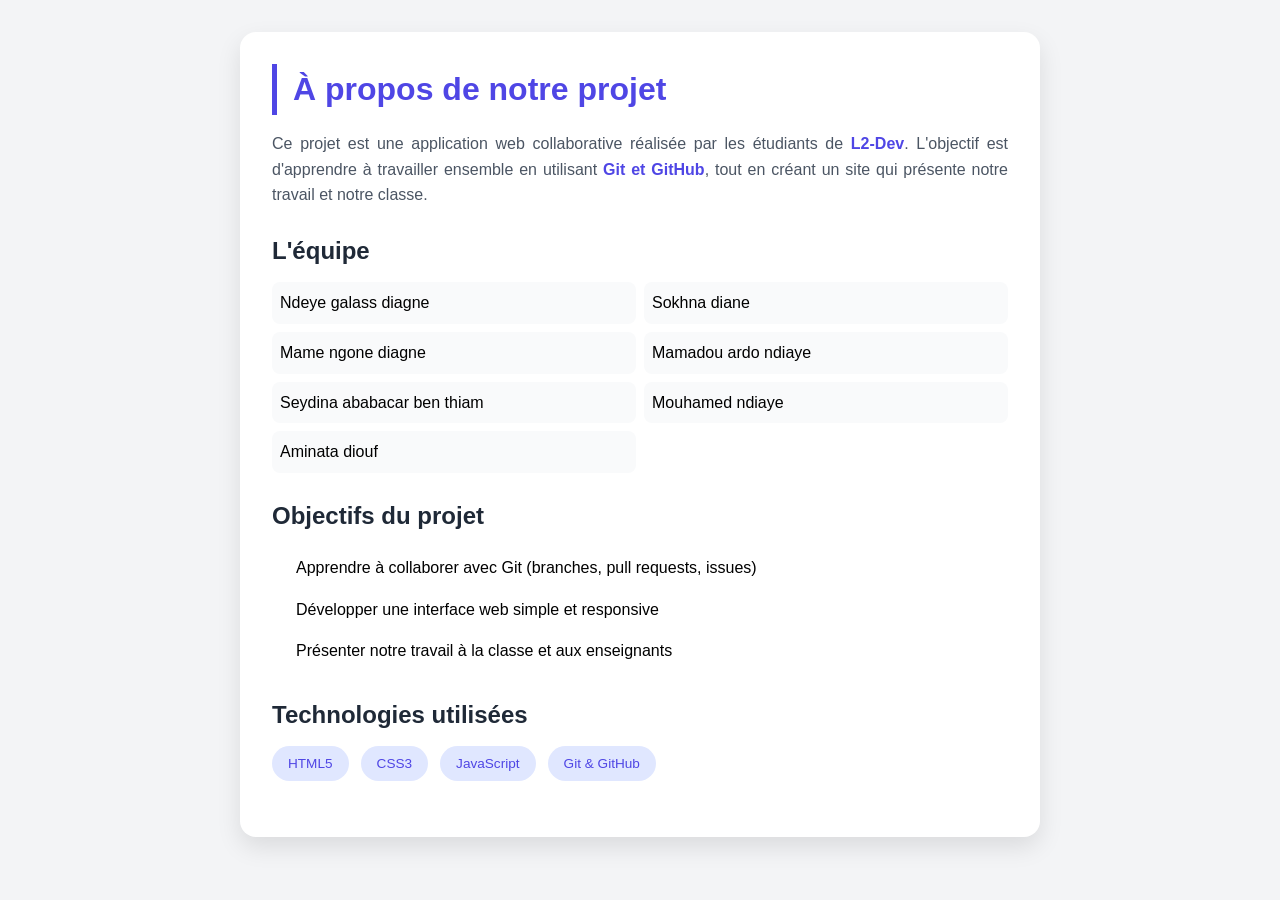
<file: about.html>
<!DOCTYPE html>
<html lang="fr">
<head>
    <meta charset="UTF-8">
    <meta name="viewport" content="width=device-width, initial-scale=1.0">
    <title>À propos - Projet L2-Dev</title>
    <style>
        * {
            margin: 0;
            padding: 0;
            box-sizing: border-box;
        }

        body {
            font-family: 'Segoe UI', Tahoma, Geneva, Verdana, sans-serif;
            background-color: #f3f4f6;
            line-height: 1.6;
        }

        nav {
            background-color: #4f46e5;
            padding: 1rem;
            box-shadow: 0 2px 4px rgba(0,0,0,0.1);
        }

        .nav-container {
            max-width: 800px;
            margin: 0 auto;
            display: flex;
            gap: 1.5rem;
            justify-content: center;
        }

        nav a {
            color: white;
            text-decoration: none;
            font-weight: 500;
            padding: 0.5rem 1rem;
            border-radius: 0.5rem;
            transition: background 0.3s;
        }

        nav a:hover {
            background-color: #6366f1;
        }

        .container {
            max-width: 800px;
            margin: 2rem auto;
            background: white;
            border-radius: 1rem;
            box-shadow: 0 10px 25px rgba(0,0,0,0.1);
            padding: 2rem;
        }

        h1 {
            font-size: 2rem;
            font-weight: bold;
            color: #4f46e5;
            margin-bottom: 1rem;
            border-left: 5px solid #4f46e5;
            padding-left: 1rem;
        }

        h2 {
            font-size: 1.5rem;
            font-weight: 600;
            color: #1f2937;
            margin-top: 1.5rem;
            margin-bottom: 0.75rem;
        }

        .description {
            color: #4b5563;
            margin-bottom: 1.5rem;
            text-align: justify;
        }

        .highlight {
            color: #4f46e5;
            font-weight: 600;
        }

        .team-grid {
            display: grid;
            grid-template-columns: repeat(auto-fill, minmax(250px, 1fr));
            gap: 0.5rem;
            margin-bottom: 1.5rem;
        }

        .team-grid li {
            list-style: none;
            padding: 0.5rem;
            background: #f9fafb;
            border-radius: 0.5rem;
            display: flex;
            align-items: center;
            gap: 0.5rem;
        }

        /* Liste classique */
        .simple-list {
            list-style: none;
            margin-bottom: 1.5rem;
        }

        .simple-list li {
            padding: 0.5rem 0;
            padding-left: 1.5rem;
            position: relative;
        }

        .simple-list li::before {
        
            position: absolute;
            left: 0;
        }

        /* Badges technologies */
        .tech-badges {
            display: flex;
            flex-wrap: wrap;
            gap: 0.75rem;
            margin-bottom: 1.5rem;
        }

        .badge {
            background-color: #e0e7ff;
            color: #4f46e5;
            padding: 0.4rem 1rem;
            border-radius: 2rem;
            font-size: 0.85rem;
            font-weight: 500;
        }

        /* Encadré info */
        .info-box {
            background-color: #eef2ff;
            border-left: 4px solid #4f46e5;
            padding: 1rem;
            border-radius: 0.5rem;
            margin-top: 1.5rem;
        }

        .info-box p {
            color: #1e1b4b;
            font-size: 0.9rem;
        }

    </style>
</head>
<body>

    <div class="container">
        <h1>À propos de notre projet</h1>
        
        <p class="description">
            Ce projet est une application web collaborative réalisée par les étudiants de 
            <span class="highlight">L2-Dev</span>. L'objectif est d'apprendre à travailler ensemble 
            en utilisant <span class="highlight">Git et GitHub</span>, tout en créant un site qui 
            présente notre travail et notre classe.
        </p>

        <h2>L'équipe</h2>
        <ul class="team-grid">
            <li>Ndeye galass diagne</li>
            <li>Sokhna diane</li>
            <li>Mame ngone diagne</li>
            <li>Mamadou ardo ndiaye</li>
            <li>Seydina ababacar ben thiam</li>
            <li>Mouhamed ndiaye</li>
            <li>Aminata diouf</li>
        </ul>

        <h2>Objectifs du projet</h2>
        <ul class="simple-list">
            <li>Apprendre à collaborer avec Git (branches, pull requests, issues)</li>
            <li>Développer une interface web simple et responsive</li>
            <li>Présenter notre travail à la classe et aux enseignants</li>
        </ul>

        <h2>Technologies utilisées</h2>
        <div class="tech-badges">
            <span class="badge">HTML5</span>
            <span class="badge">CSS3</span>
            <span class="badge">JavaScript</span>
            <span class="badge">Git & GitHub</span>
        </div>
    </div>

</body>
</html>
</file>
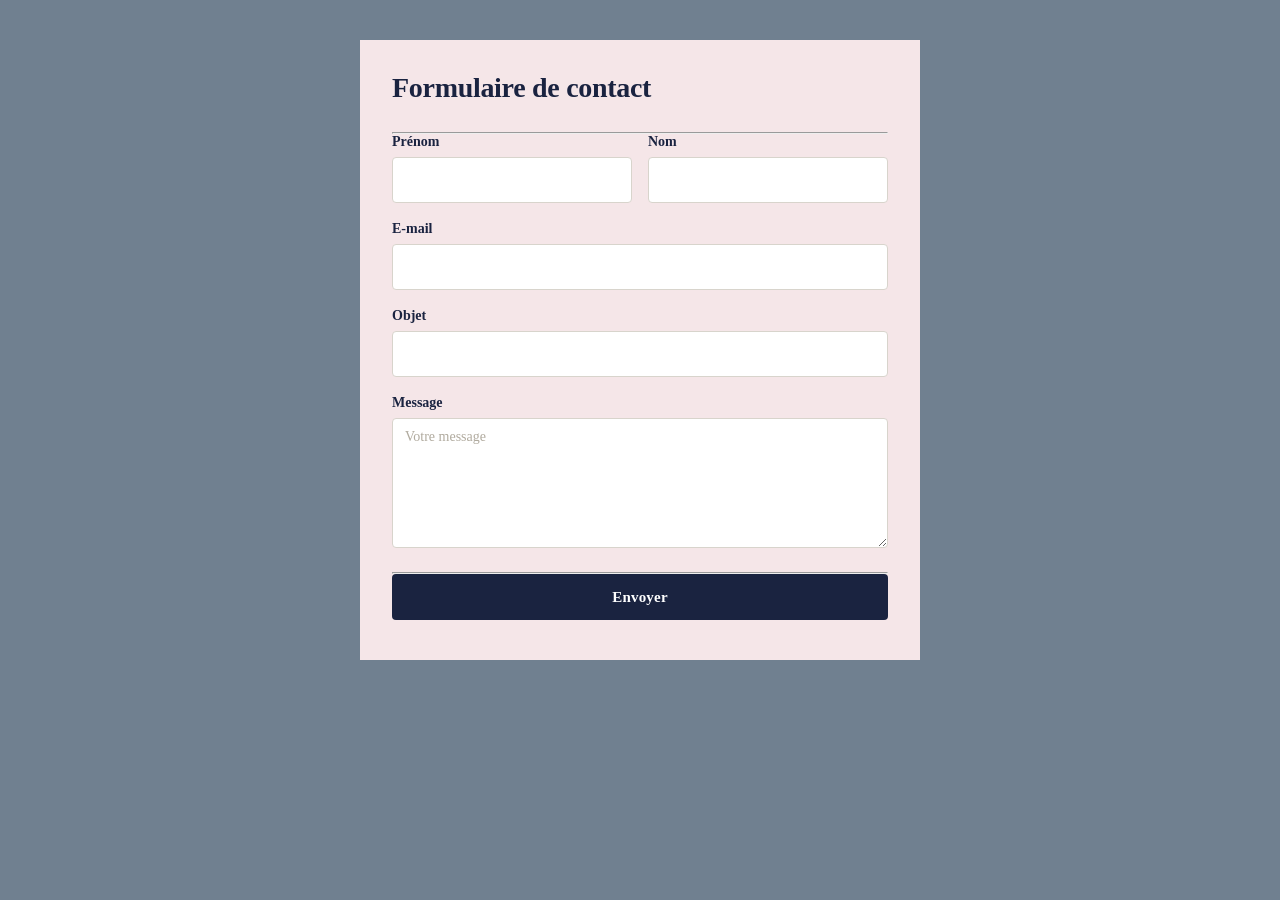
<file: contact.html>
<!DOCTYPE html>
<html lang="fr">
<head>
  <meta charset="UTF-8" />
  <meta name="viewport" content="width=device-width, initial-scale=1.0" />
  <title>Formulaire de contact</title>
  <style>
    * {
      box-sizing: border-box;
      margin: 0;
      padding: 0;
    }

    body {
      background-color: rgb(112, 128, 144);
      font-family: Georgia, 'Times New Roman', serif;
      display: flex;
      justify-content: center;
      align-items: flex-start;
      min-height: 100vh;
      padding: 40px 16px;
    }

    .form-wrapper {
      background-color: #f5e6e8;
      width: 100%;
      max-width: 560px;
      padding: 32px 32px 40px;
    }

    h1 {
      font-family: Georgia, serif;
      font-size: 28px;
      font-weight: 700;
      color: #1a2340;
      margin-bottom: 28px;
      letter-spacing: -0.3px;
    }

    .row {
      display: grid;
      grid-template-columns: 1fr 1fr;
      gap: 16px;
      margin-bottom: 18px;
    }

    .field {
      display: flex;
      flex-direction: column;
      margin-bottom: 18px;
    }

    .field:last-of-type {
      margin-bottom: 24px;
    }

    label {
      font-family: Georgia, serif;
      font-size: 14px;
      font-weight: 700;
      color: #1a2340;
      margin-bottom: 7px;
    }

    input[type="text"],
    input[type="email"] {
      background-color: #ffffff;
      border: 1px solid #d8d4cc;
      border-radius: 4px;
      height: 46px;
      padding: 0 12px;
      font-size: 14px;
      font-family: Georgia, serif;
      color: #1a2340;
      outline: none;
      transition: border-color 0.15s;
    }

    input[type="text"]:focus,
    input[type="email"]:focus,
    textarea:focus {
      border-color: #1a2340;
    }

    textarea {
      background-color: #ffffff;
      border: 1px solid #d8d4cc;
      border-radius: 4px;
      height: 130px;
      padding: 10px 12px;
      font-size: 14px;
      font-family: Georgia, serif;
      color: #1a2340;
      resize: vertical;
      outline: none;
      transition: border-color 0.15s;
    }

    textarea::placeholder {
      color: #b0aa9e;
    }

    .row .field {
      margin-bottom: 0;
    }

    button[type="submit"] {
      width: 100%;
      height: 46px;
      background-color: #1a2340;
      color: #ffffff;
      border: none;
      border-radius: 4px;
      font-family: Georgia, serif;
      font-size: 15px;
      font-weight: 700;
      cursor: pointer;
      letter-spacing: 0.2px;
      transition: background-color 0.15s, transform 0.1s;
    }

    button[type="submit"]:hover {
      background-color: #252f52;
    }

    button[type="submit"]:active {
      transform: scale(0.99);
    }
  </style>
</head>
<body>
  <div class="form-wrapper">
    <h1>Formulaire de contact</h1>
    <hr>

    <div class="row">
      <div class="field">
        <label for="prenom">Prénom</label>
        <input type="text" id="prenom" name="prenom" />
      </div>
      <div class="field">
        <label for="nom">Nom</label>
        <input type="text" id="nom" name="nom" />
      </div>
    </div>

    <div class="field">
      <label for="email">E-mail</label>
      <input type="email" id="email" name="email" />
    </div>

    <div class="field">
      <label for="objet">Objet</label>
      <input type="text" id="objet" name="objet" />
    </div>

    <div class="field">
      <label for="message">Message</label>
      <textarea id="message" name="message" placeholder="Votre message"></textarea>
    </div>
    <hr>

    <button type="submit">Envoyer</button>
  </div>
</body>
</html>
</file>
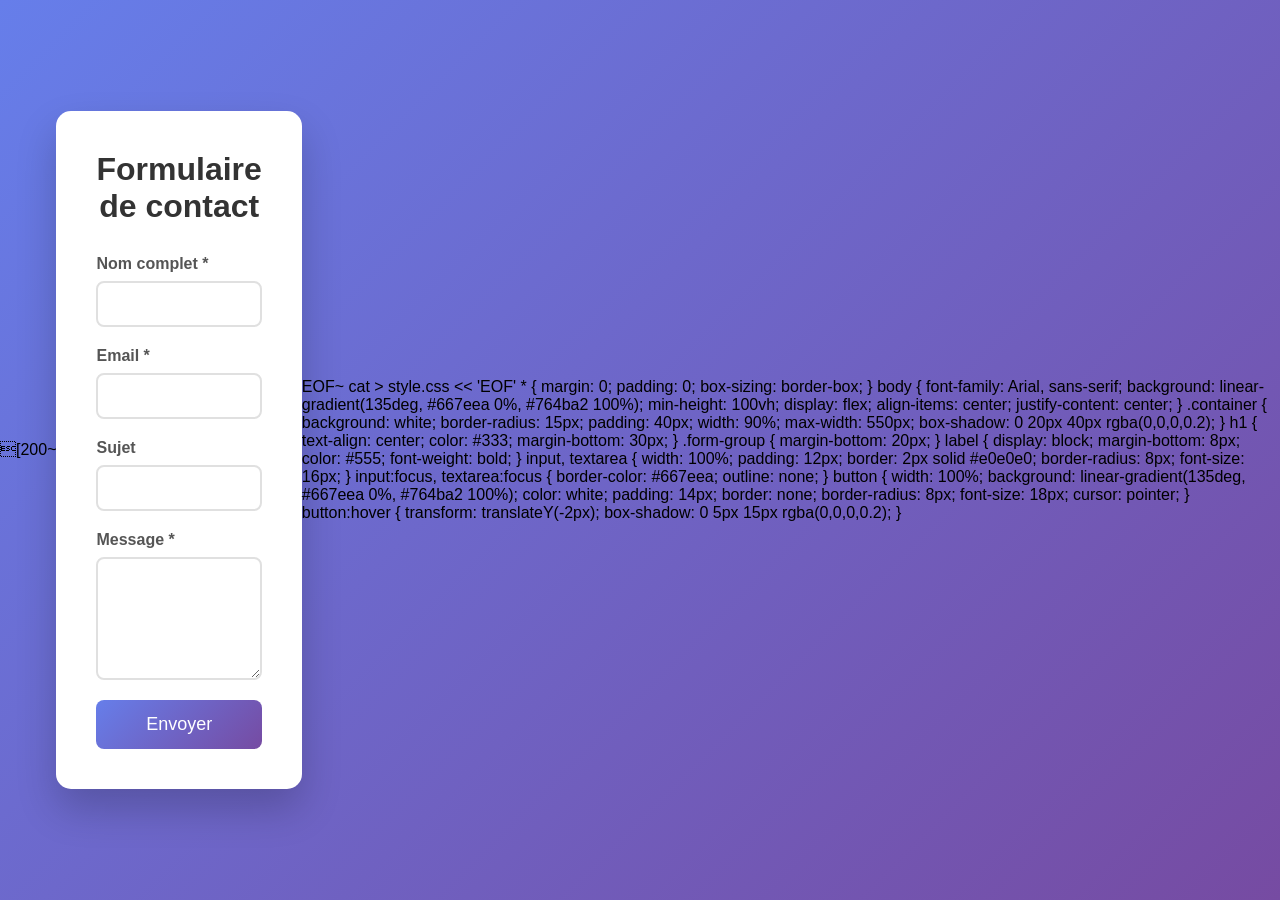
<file: formulaire.html>
[200~<!DOCTYPE html>
<html lang="fr">
<head>
    <meta charset="UTF-8">
    <meta name="viewport" content="width=device-width, initial-scale=1.0">
    <title>Formulaire de contact</title>
    <link rel="stylesheet" href="style.css">
</head>
<body>
    <div class="container">
        <h1>Formulaire de contact</h1>
        
        <form id="contactForm" action="#" method="POST">
            <div class="form-group">
                <label for="nom">Nom complet *</label>
                <input type="text" id="nom" name="nom" required>
            </div>

            <div class="form-group">
                <label for="email">Email *</label>
                <input type="email" id="email" name="email" required>
            </div>

            <div class="form-group">
                <label for="sujet">Sujet</label>
                <input type="text" id="sujet" name="sujet">
            </div>

            <div class="form-group">
                <label for="message">Message *</label>
                <textarea id="message" name="message" rows="5" required></textarea>
            </div>

            <button type="submit">Envoyer</button>
        </form>
    </div>

    <script>
        document.getElementById('contactForm').addEventListener('submit', function(e) {
            const nom = document.getElementById('nom').value.trim();
            const email = document.getElementById('email').value.trim();
            const message = document.getElementById('message').value.trim();
            
            if(!nom || !email || !message) {
                e.preventDefault();
                alert('Veuillez remplir tous les champs obligatoires *');
            }
        });
    </script>
</body>
</html>
EOF~
cat > style.css << 'EOF'
* {
    margin: 0;
    padding: 0;
    box-sizing: border-box;
}

body {
    font-family: Arial, sans-serif;
    background: linear-gradient(135deg, #667eea 0%, #764ba2 100%);
    min-height: 100vh;
    display: flex;
    align-items: center;
    justify-content: center;
}

.container {
    background: white;
    border-radius: 15px;
    padding: 40px;
    width: 90%;
    max-width: 550px;
    box-shadow: 0 20px 40px rgba(0,0,0,0.2);
}

h1 {
    text-align: center;
    color: #333;
    margin-bottom: 30px;
}

.form-group {
    margin-bottom: 20px;
}

label {
    display: block;
    margin-bottom: 8px;
    color: #555;
    font-weight: bold;
}

input, textarea {
    width: 100%;
    padding: 12px;
    border: 2px solid #e0e0e0;
    border-radius: 8px;
    font-size: 16px;
}

input:focus, textarea:focus {
    border-color: #667eea;
    outline: none;
}

button {
    width: 100%;
    background: linear-gradient(135deg, #667eea 0%, #764ba2 100%);
    color: white;
    padding: 14px;
    border: none;
    border-radius: 8px;
    font-size: 18px;
    cursor: pointer;
}

button:hover {
    transform: translateY(-2px);
    box-shadow: 0 5px 15px rgba(0,0,0,0.2);
}
</file>
<file: style.css>
* {
    margin: 0;
    padding: 0;
    box-sizing: border-box;
}

body {
    font-family: Arial, sans-serif;
    background: linear-gradient(135deg, #667eea 0%, #764ba2 100%);
    min-height: 100vh;
    display: flex;
    align-items: center;
    justify-content: center;
}

.container {
    background: white;
    border-radius: 15px;
    padding: 40px;
    width: 90%;
    max-width: 550px;
    box-shadow: 0 20px 40px rgba(0,0,0,0.2);
}

h1 {
    text-align: center;
    color: #333;
    margin-bottom: 30px;
}

.form-group {
    margin-bottom: 20px;
}

label {
    display: block;
    margin-bottom: 8px;
    color: #555;
    font-weight: bold;
}

input, textarea {
    width: 100%;
    padding: 12px;
    border: 2px solid #e0e0e0;
    border-radius: 8px;
    font-size: 16px;
}

input:focus, textarea:focus {
    border-color: #667eea;
    outline: none;
}

button {
    width: 100%;
    background: linear-gradient(135deg, #667eea 0%, #764ba2 100%);
    color: white;
    padding: 14px;
    border: none;
    border-radius: 8px;
    font-size: 18px;
    cursor: pointer;
}

button:hover {
    transform: translateY(-2px);
    box-shadow: 0 5px 15px rgba(0,0,0,0.2);
}
</file>
